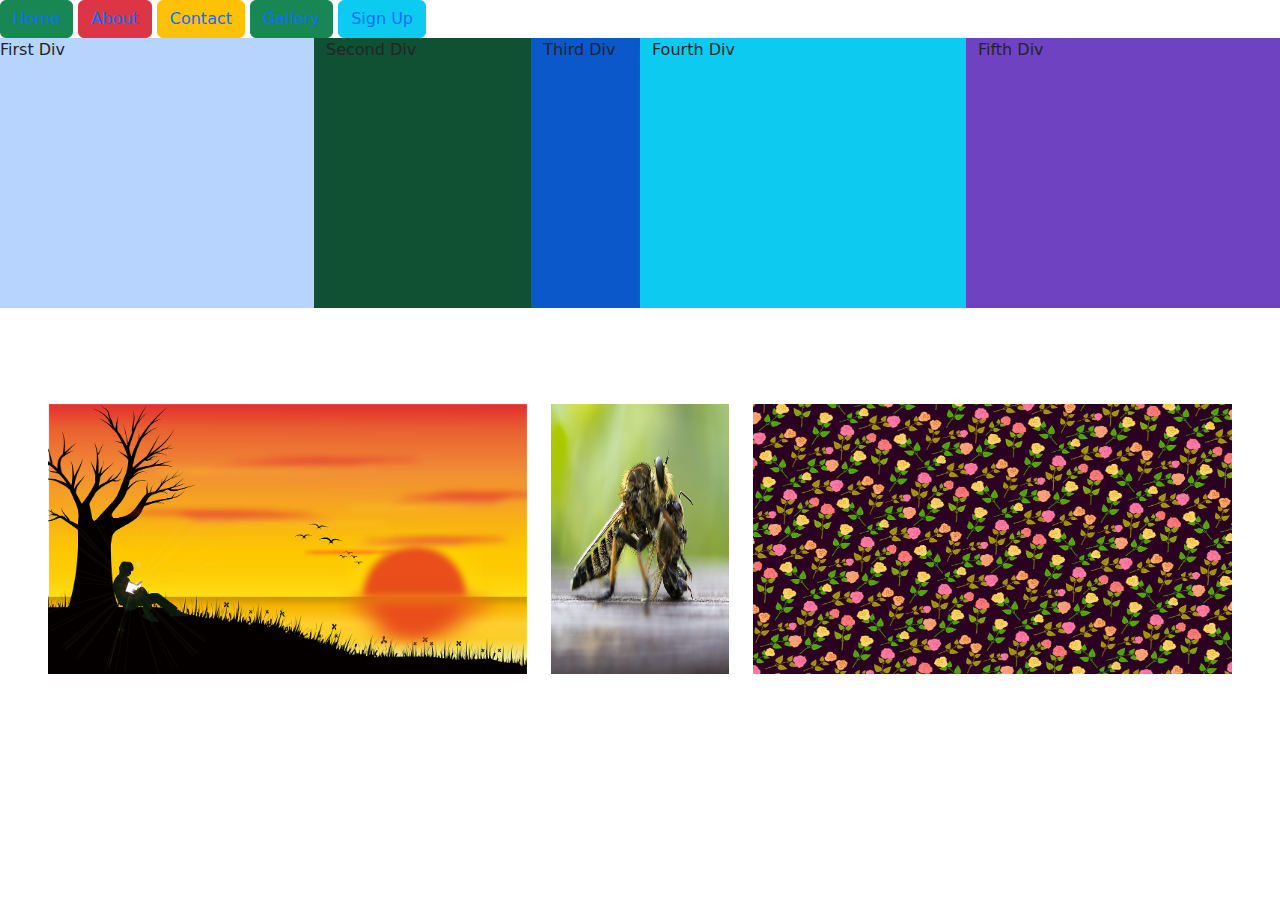
<file: index.html>
<!DOCTYPE html>
<html lang="en">
<head>
    <meta charset="UTF-8">
    <title>Home Page</title>
    <link rel="stylesheet" href="css/style.css">
    <link rel="stylesheet" href="css/bootstrap/css/bootstrap.min.css">
</head>
<body>
<div class="navy">
<button class="btn btn-success "><a href="#">Home</a></button>
<button class="btn btn-danger"><a href="aboutus.html">About</a></button>
<button class="btn btn-warning"><a href="">Contact</a></button>
<button class="btn btn-success"><a href="gallery.html">Gallery</a></button>
<button class="btn btn-info"><a href="signup.html">Sign Up</a></button>
</div>

<div class="row">

    <div class="col-md-3  col-sm-4 col-3  col-lg-3 col-xl-3 col-xxl-2 a">
        <p>First Div</p>
    </div>
    <div class="col-md-3 col-sm-2 col-3 col-lg-3 col-xl-2 col-xxl-2  b">
        <p>Second Div</p>
    </div>
    <div class="col-md-2 col-sm-2 col-2 col-lg-3  col-xl-1 col-xxl-2 c">
        <p>Third Div</p>
    </div>
    <div class="col-md-2 col-sm-2 col-2 col-lg-2 col-xl-3 col-xxl-3  d">
        <p>Fourth Div</p>
    </div>
    <div class="col-md-2 col-sm-2 col-2 col-lg-1 col-xl-3 col-xxl-3  e">
        <p>Fifth Div</p>
    </div>

</div>
<div class="row mt-5 p-5">
    <div class="col-4 col-sm-6 col-md-5">
        <img class="img-one" src="resources/images/sunset.png" alt="Sunset">
    </div>
    <div class="col-4 col-sm-4 col-md-2">
        <img  class="img-two" src="resources/images/insects.jpg" alt="An insect">
    </div>
    <div class="col-4 col-sm-2 col-md-5">
        <img class="img-three" src="resources/images/flowers.jpg" alt="A flower">
    </div>
</div>
</body>
</html>
</file>
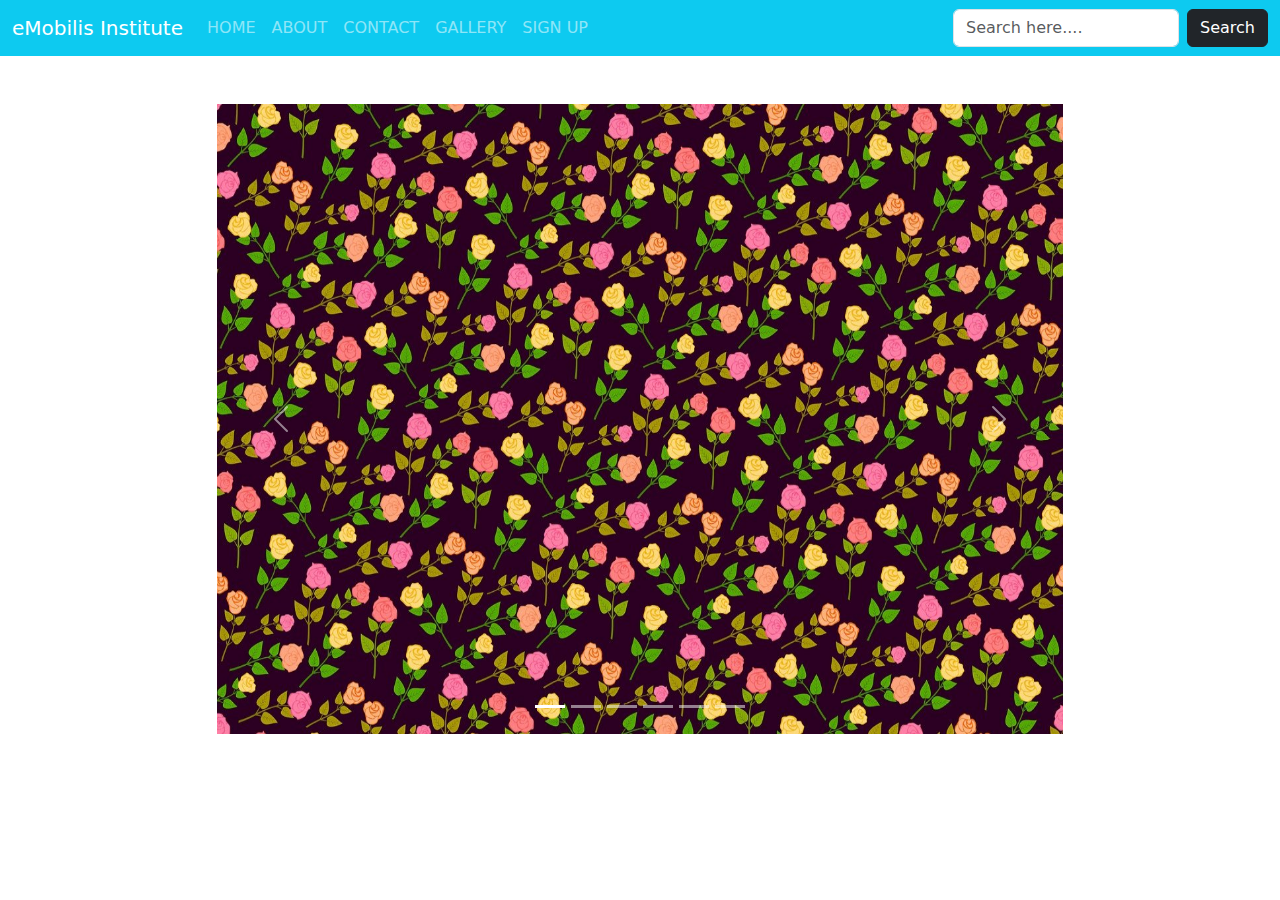
<file: aboutus.html>
<!DOCTYPE html>
<html lang="en">
<head>
    <meta charset="UTF-8">
    <title>About Us</title>
    <link rel="stylesheet" href="css/style.css">
    <link rel="stylesheet" href="css/bootstrap/css/bootstrap.min.css">
</head>
<body>
<div>
    <nav class="navbar navbar-expand-sm navbar-dark bg-info">
      <div class="container-fluid">
          <a href="" class="navbar-brand">eMobilis Institute</a>
          <button class="navbar-toggler" type="button"
                  data-bs-toggle="collapse" data-bs-target="#mynavbar">
              <span class="navbar-toggler-icon"></span>

          </button>
          <div class="collapse navbar-collapse navy" id="mynavbar">
              <ul class="navbar-nav me-auto">
                  <li class="nav-item"><a  class="nav-link" href="index.html">HOME</a></li>
                  <li class="nav-item"><a  class="nav-link" href="#">ABOUT</a></li>
                  <li class="nav-item"><a  class="nav-link" href="">CONTACT</a></li>
                  <li class="nav-item"><a  class="nav-link" href="gallery.html">GALLERY</a></li>
                  <li class="nav-item"><a  class="nav-link" href="signup.html">SIGN UP</a></li>
              </ul>
              <form action="" class="d-flex">
                  <input type="text" class="form-control me-2" placeholder="Search here....">
                  <button class="btn btn-dark" type="button">Search</button>
              </form>
          </div>
      </div>
    </nav>
</div>

<div class="row mt-5" >
    <div class="col-md-2"></div>
    <div class="col-md-8">
        <div class="carousel slide" id="demo" data-bs-ride="carousel">
        <div class="carousel-indicators" >
            <button type="button" data-bs-target="#demo" data-bs-slide-to="0" class="active"></button>
            <button type="button" data-bs-target="#demo" data-bs-slide-to="1"></button>
            <button type="button" data-bs-target="#demo" data-bs-slide-to="2"></button>
              <button type="button" data-bs-target="#demo" data-bs-slide-to="3"></button>
              <button type="button" data-bs-target="#demo" data-bs-slide-to="4"></button>
              <button type="button" data-bs-target="#demo" data-bs-slide-to="5"></button>
        </div>
            <div class="carousel-inner">
                <div class="carousel-item active">
                    <img src="resources/images/flowers.jpg" alt="violin" class="d-block w-100">
                </div>
                  <div class="carousel-item ">
                    <img src="resources/images/insects.jpg" alt="insects" class="d-block w-100">
                </div>
                  <div class="carousel-item ">
                    <img src="resources/images/sunset.png" alt="sunset" class="d-block w-100">
                </div>
                   <div class="carousel-item ">
                    <img src="resources/images/duck.jpg" alt="duck" class="d-block w-100">
                </div>
                   <div class="carousel-item ">
                    <img src="resources/images/squirrel.jpg" alt="squirrel" class="d-block w-100">
                </div>
                   <div class="carousel-item ">
                    <img src="resources/images/elephant.jpg" alt="elephant" class="d-block w-100">
                </div>

            </div>
            <button class="carousel-control-prev" type="button" data-bs-target="#demo"
                    data-bs-slide="prev">
                <span class="carousel-control-prev-icon"></span></button>

            <button class="carousel-control-next" type="button" data-bs-target="#demo"
                    data-bs-slide="next">
                <span class="carousel-control-next-icon"></span></button>

    </div>
        </div>
    <div class="col-md-2"></div>
</div>








<script src="css/bootstrap/js/bootstrap.min.js"></script>
</body>
</html>
</file>
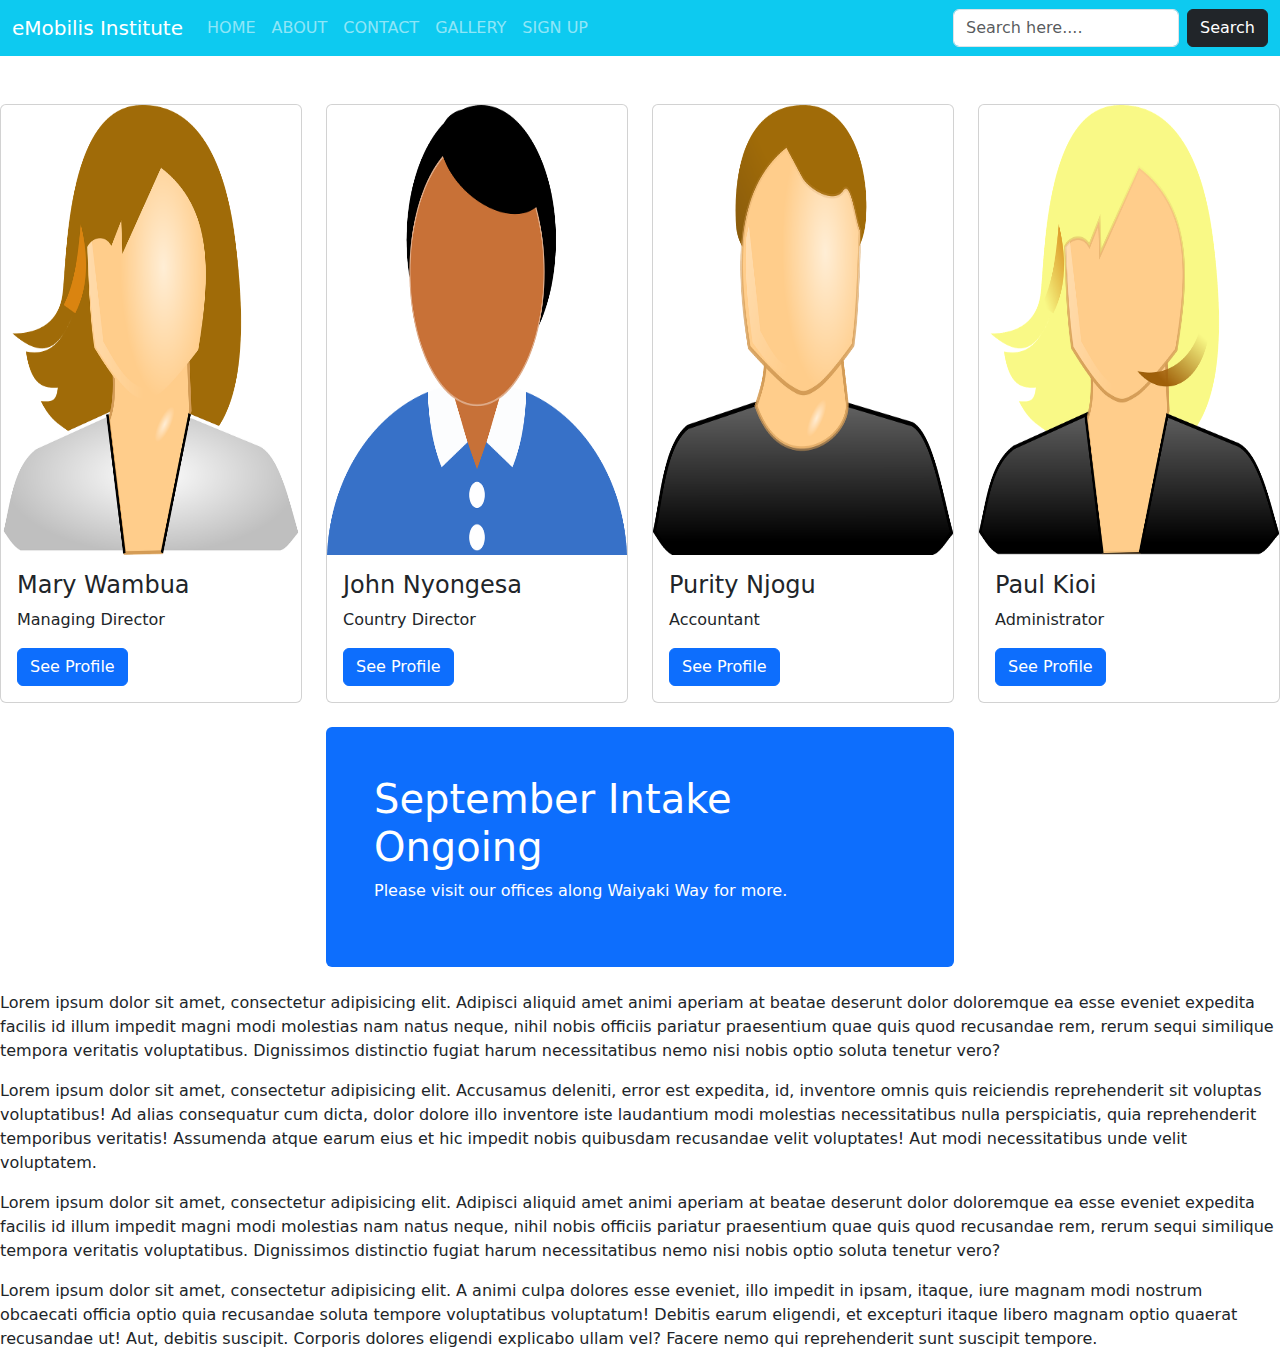
<file: gallery.html>
<!DOCTYPE html>
<html lang="en">
<head>
    <meta charset="UTF-8">
    <title>Gallery</title>
      <link rel="stylesheet" href="css/style.css">
    <link rel="stylesheet" href="https://cdn.jsdelivr.net/npm/bootstrap@5.3.3/dist/css/bootstrap.min.css">
</head>
<body>
<div>
    <nav class="navbar navbar-expand-sm navbar-dark bg-info navy">
      <div class="container-fluid">
          <a href="" class="navbar-brand">eMobilis Institute</a>
          <button class="navbar-toggler" type="button"
                  data-bs-toggle="collapse" data-bs-target="#mynavbar">
              <span class="navbar-toggler-icon"></span>

          </button>
          <div class="collapse navbar-collapse" id="mynavbar">
              <ul class="navbar-nav me-auto">
                  <li class="nav-item"><a  class="nav-link" href="index.html">HOME</a></li>
                  <li class="nav-item"><a  class="nav-link" href="aboutus.html">ABOUT</a></li>
                  <li class="nav-item"><a  class="nav-link" href="">CONTACT</a></li>
                  <li class="nav-item"><a  class="nav-link" href="#">GALLERY</a></li>
                  <li class="nav-item"><a  class="nav-link" href="signup.html">SIGN UP</a></li>
              </ul>
              <form action="" class="d-flex">
                  <input type="text" class="form-control me-2" placeholder="Search here....">
                  <button class="btn btn-dark" type="button">Search</button>
              </form>
          </div>
      </div>
    </nav>
</div>
<div class="row bio mt-5">
<div class="col-md-3">
    <div class="card" style="width:100%">
  <img class="card-img-top" src="resources/images/avatar1.png" alt="Card image">
  <div class="card-body">
    <h4 class="card-title">Mary Wambua</h4>
    <p class="card-text">Managing Director</p>
    <a href="#" class="btn btn-primary">See Profile</a>
  </div>
</div>
</div>
<div class="col-md-3">
    <div class="card" style="width:100%">
  <img class="card-img-top" src="resources/images/avatar2.png" alt="Card image">
  <div class="card-body">
    <h4 class="card-title">John Nyongesa</h4>
    <p class="card-text">Country Director</p>
    <a href="#" class="btn btn-primary">See Profile</a>
  </div>
</div>
</div>
<div class="col-md-3">
    <div class="card" style="width:100%">
  <img class="card-img-top" src="resources/images/avatar3.png" alt="Card image">
  <div class="card-body">
    <h4 class="card-title">Purity Njogu</h4>
    <p class="card-text">Accountant</p>
    <a href="#" class="btn btn-primary">See Profile</a>
  </div>
</div>
</div>
<div class="col-md-3">
    <div class="card" style="width:100%">
  <img class="card-img-top" src="resources/images/avatar4.png" alt="Card image">
  <div class="card-body">
    <h4 class="card-title">Paul Kioi</h4>
    <p class="card-text">Administrator</p>
    <a href="#" class="btn btn-primary">See Profile</a>
  </div>
</div>
</div>
</div>
<div class="row">
    <div class="col-md-3"></div>
    <div class="col-md-6">
        <div class="mt-4 mb-4 p-5 bg-primary text-white rounded">
              <h1>September Intake Ongoing</h1>
              <p>Please visit our offices along Waiyaki Way for more.</p>
            </div>
    </div>
    <div class="col-md-3"></div>
</div>
<div>
    <p>Lorem ipsum dolor sit amet, consectetur adipisicing elit. Adipisci aliquid amet animi
        aperiam at beatae deserunt dolor doloremque ea esse eveniet expedita facilis id illum
        impedit magni modi molestias nam natus neque, nihil nobis officiis pariatur
        praesentium quae quis quod recusandae rem, rerum sequi similique tempora veritatis
        voluptatibus. Dignissimos distinctio fugiat harum necessitatibus nemo nisi nobis
        optio soluta tenetur vero?</p>
    <p>Lorem ipsum dolor sit amet, consectetur adipisicing elit. Accusamus deleniti,
        error est expedita, id, inventore omnis quis reiciendis reprehenderit sit voluptas
        voluptatibus! Ad alias consequatur cum dicta, dolor dolore illo inventore iste
        laudantium modi molestias necessitatibus nulla perspiciatis, quia reprehenderit
        temporibus veritatis! Assumenda atque earum eius et hic impedit nobis quibusdam
        recusandae velit voluptates! Aut modi necessitatibus unde velit voluptatem.</p>
</div>


<div>
    <p>Lorem ipsum dolor sit amet, consectetur adipisicing elit. Adipisci aliquid amet animi
        aperiam at beatae deserunt dolor doloremque ea esse eveniet expedita facilis id illum
        impedit magni modi molestias nam natus neque, nihil nobis officiis pariatur
        praesentium quae quis quod recusandae rem, rerum sequi similique tempora veritatis
        voluptatibus. Dignissimos distinctio fugiat harum necessitatibus nemo nisi nobis
        optio soluta tenetur vero?</p>
    <p>Lorem ipsum dolor sit amet, consectetur adipisicing elit. A animi culpa dolores esse
        eveniet, illo impedit in ipsam, itaque, iure magnam modi nostrum obcaecati officia
        optio quia recusandae soluta tempore voluptatibus voluptatum! Debitis earum eligendi,
            et excepturi itaque libero magnam optio quaerat recusandae ut! Aut, debitis suscipit.
        Corporis dolores eligendi explicabo ullam vel? Facere nemo qui reprehenderit sunt
        suscipit tempore.</p>
</div>

<script src="https://cdn.jsdelivr.net/npm/bootstrap@5.3.3/dist/js/bootstrap.bundle.min.js"></script>
</body>
</html>
</file>
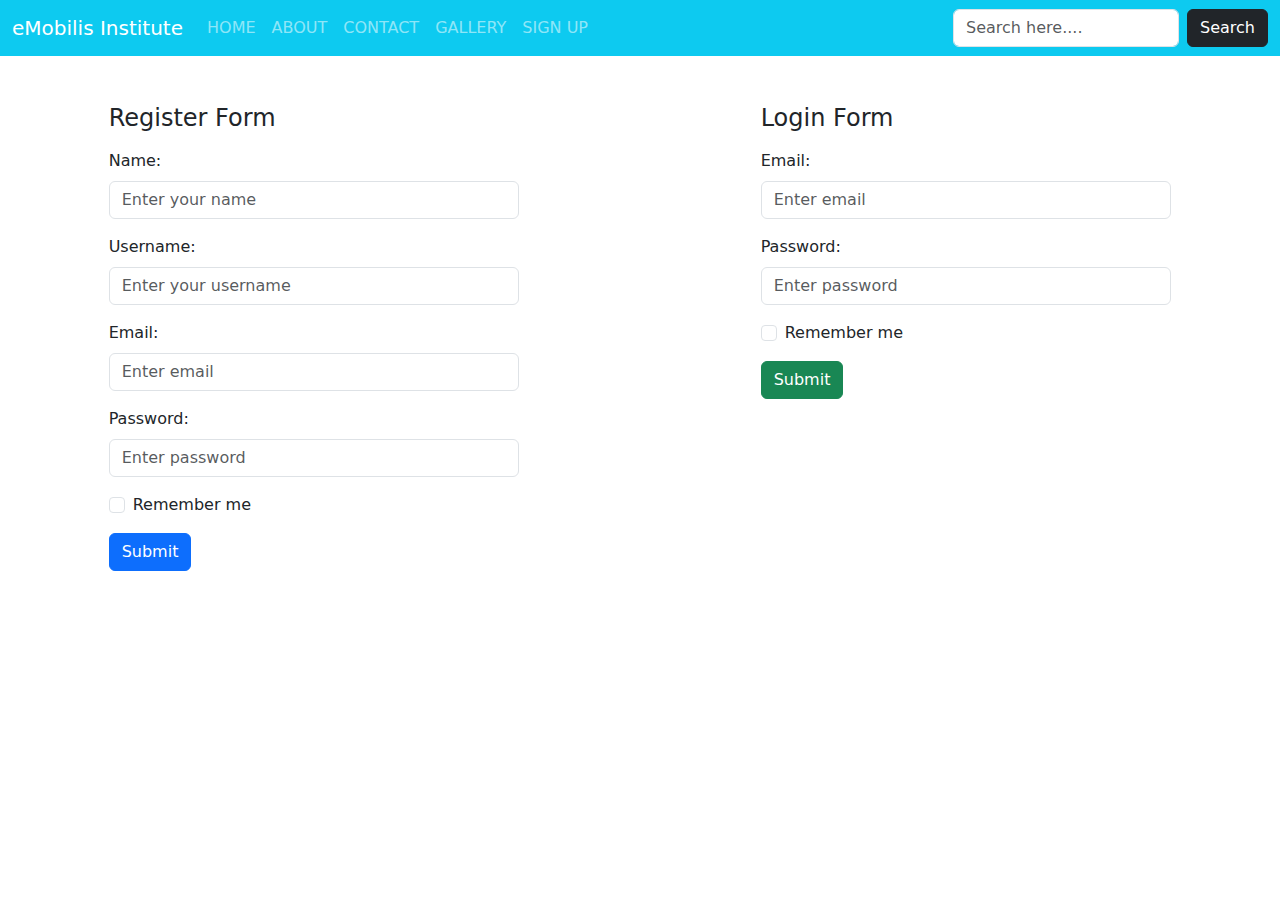
<file: signup.html>
<!DOCTYPE html>
<html lang="en">
<head>
    <meta charset="UTF-8">
    <title>Sign Up</title>
    <link rel="stylesheet" href="css/style.css">
    <link rel="stylesheet" href="https://cdn.jsdelivr.net/npm/bootstrap@5.3.3/dist/css/bootstrap.min.css">
</head>


<body>
<div class="mb-5">
    <nav class="navbar navbar-expand-sm navbar-dark bg-info navy">
      <div class="container-fluid">
          <a href="" class="navbar-brand">eMobilis Institute</a>
          <button class="navbar-toggler" type="button"
                  data-bs-toggle="collapse" data-bs-target="#mynavbar">
              <span class="navbar-toggler-icon"></span>

          </button>
          <div class="collapse navbar-collapse" id="mynavbar">
              <ul class="navbar-nav me-auto">
                  <li class="nav-item"><a  class="nav-link" href="index.html">HOME</a></li>
                  <li class="nav-item"><a  class="nav-link" href="aboutus.html">ABOUT</a></li>
                  <li class="nav-item"><a  class="nav-link" href="">CONTACT</a></li>
                  <li class="nav-item"><a  class="nav-link" href="gallery.html">GALLERY</a></li>
                  <li class="nav-item"><a  class="nav-link" href="#">SIGN UP</a></li>
              </ul>
              <form action="" class="d-flex">
                  <input type="text" class="form-control me-2" placeholder="Search here....">
                  <button class="btn btn-dark" type="button">Search</button>
              </form>
          </div>
      </div>
    </nav>
</div>
<div class="row ">
    <div class="col-md-1"></div>
    <div class="col-md-4">
        <h4>Register Form</h4>
        <form action="">
          <div class="mb-3 mt-3">
    <label for="name" class="form-label">Name:</label>
    <input type="text" class="form-control" id="name" placeholder="Enter your name" name="name">
  </div>
             <div class="mb-3 mt-3">
    <label for="uname" class="form-label">Username:</label>
    <input type="text" class="form-control" id="username" placeholder="Enter your username" name="username">
  </div>
            <div class="mb-3 mt-3">
    <label for="email" class="form-label">Email:</label>
    <input type="email" class="form-control" id="email" placeholder="Enter email" name="email">
  </div>
  <div class="mb-3">
    <label for="pwd" class="form-label">Password:</label>
    <input type="password" class="form-control" id="pwd" placeholder="Enter password" name="pswd">
  </div>
  <div class="form-check mb-3">
    <label class="form-check-label">
      <input class="form-check-input" type="checkbox" name="remember"> Remember me
    </label>
  </div>
  <button type="submit" class="btn btn-primary">Submit</button>
</form>
    </div>
    <div class="col-md-2"></div>
    <div class="col-md-4">
        <h4>Login Form</h4
        <form action="">

  <div class="mb-3 mt-3">
    <label for="email" class="form-label">Email:</label>
    <input type="email" class="form-control" id="email" placeholder="Enter email" name="email">
  </div>
  <div class="mb-3">
    <label for="pwd" class="form-label">Password:</label>
    <input type="password" class="form-control" id="pwd" placeholder="Enter password" name="pswd">
  </div>
  <div class="form-check mb-3">
    <label class="form-check-label">
      <input class="form-check-input" type="checkbox" name="remember"> Remember me
    </label>
  </div>
  <button type="submit" class="btn btn-success">Submit</button>
</form>
    </div>
    <div class="col-md-1"></div>
</div>








<script src="https://cdn.jsdelivr.net/npm/bootstrap@5.3.3/dist/js/bootstrap.bundle.min.js"></script>
</body>
</html>
</file>
<file: css/style.css>
.a{
    background-color:#b6d4fe;
    height:30vh;
}
.b{
    background-color: #0f5132;
    height:30vh;
}
.c{
    background-color: #0a58ca;
    height:30vh;
}
.d{
    background-color: #0dcaf0;
    height: 30vh;
}
.e{
    background-color: #6f42c1;
    height: 30vh;

}
.img-one{
    width:100%;
    height: 30vh;
}
.img-two{
    width:100%;
    height: 30vh;
}
.img-three{
    width: 100%;
    height: 30vh;
}
.carousel-inner img{
    width:100%;
    height:70vh;
}

.bio img{
    height: 50vh;

}
.navy a{
    text-decoration: none;
}
</file>
